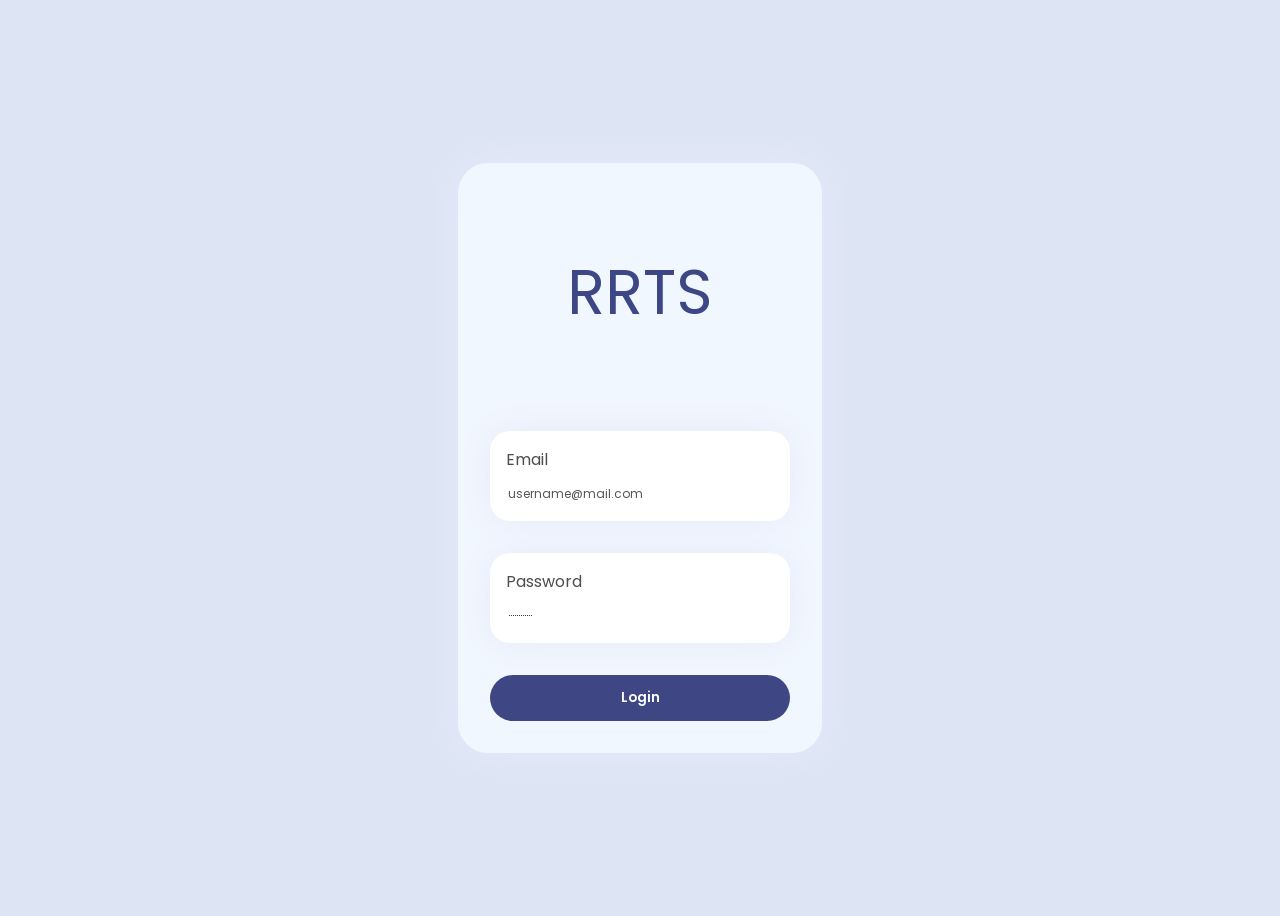
<file: src/main/resources/static/index.html>
<!DOCTYPE html>
<html lang="en">
<head>
    <meta charset="UTF-8">
    <title>RRTS - Road Repair and Tracking System</title>
    <link rel='stylesheet'
          href='https://fonts.googleapis.com/css2?family=Poppins:ital,wght@0,100;0,200;0,300;0,400;0,500;0,600;0,700;0,800;0,900;1,100;1,200;1,300;1,400;1,500;1,600;1,700;1,800;1,900&amp;display=swap'>
    <link rel="stylesheet" href="./src/style.css">
    <meta name="viewport" content="width=device-width, initial-scale=1.0">
</head>
<body>

<div class="screen-1">
    <svg class="logo" xmlns="http://www.w3.org/2000/svg" xmlns:xlink="http://www.w3.org/1999/xlink" version="1.1"
         width="300" height="300" viewbox="0 0 640 480" xml:space="preserve">
    <g transform="matrix(3.31 0 0 3.31 320.4 240.4)">
      <!-- Replace circle with text -->
      <text x="0" y="0" font-size="40" fill="rgb(61,71,133)" text-anchor="middle" dominant-baseline="middle">RRTS</text>
    </g>
  </svg>

    <div class="email">
        <label for="email">Email</label>
        <div class="sec-2">
            <ion-icon name="mail-outline"></ion-icon>
            <input type="email" id="email" name="email" placeholder="username@mail.com"/>
        </div>
    </div>

    <div class="password">
        <label for="password">Password</label>
        <div class="sec-2">
            <ion-icon name="lock-closed-outline"></ion-icon>
            <input class="pas" id="password" type="password" name="password" placeholder="············"/>
            <ion-icon class="show-hide" id="togglePassword" name="eye-outline"></ion-icon>
        </div>
    </div>

    <button class="login" id="loginButton">Login</button>

    <!-- yet to implement
    <div class="footer"><span>Signup</span><span>Forgot Password?</span></div> -->
</div>

<script>
    document.addEventListener('DOMContentLoaded', function () {
        // Toggle password visibility
        document.getElementById('togglePassword').addEventListener('click', function (e) {
            const password = document.getElementById('password');
            const type = password.getAttribute('type') === 'password' ? 'text' : 'password';
            password.setAttribute('type', type);
            this.setAttribute('name', type === 'password' ? 'eye-outline' : 'eye-off-outline');
        });

        // Email validation
        document.getElementById('email').addEventListener('blur', function (e) {
            const email = e.target.value;
            const regex = /^[a-zA-Z0-9._-]+@[a-zA-Z0-9.-]+\.[a-zA-Z]{2,6}$/;
            const loginButton = document.getElementById('loginButton');

            if (!regex.test(email)) {
                // Change .screen-1 .email border color to red
                document.querySelector('.screen-1 .email label').style.color = 'red';

            } else {
                document.querySelector('.screen-1 .email label').style.color = ''; // Reset color
                const password = document.getElementById('password').value;

            }
        });

        // Form submission
        document.getElementById('loginButton').addEventListener('click', function (e) {
            e.preventDefault();
            const email = document.getElementById('email').value;
            const password = document.getElementById('password').value;

            // Send email and password to server
            fetch('http://localhost:9090/login', {
                method: 'POST',
                headers: {
                    'Content-Type': 'application/json'
                },
                body: JSON.stringify({email, password})
            }).then(response => {
                if (response.ok) {
                    // Redirect to dashboard
                    window.location.href = 'http://localhost:9090/test.html';
                } else {
                    // Show error message
                    document.querySelector('.screen-1 .email label').style.color = 'red';
                    document.querySelector('.screen-1 .password label').style.color = 'red';

                }
            });
        });
    });
</script>

</body>
</html>
</file>
<file: src/main/resources/static/src/style.css>
* {
  font-family: "Poppins";
}

body {
  -webkit-user-select: none;
     -moz-user-select: none;
      -ms-user-select: none;
          user-select: none;
  overflow-y: hidden;
  display: flex;
  justify-content: center;
  align-items: center;
  background: #dde5f4;
  height: 100vh;
}

.screen-1 {
  background: #f1f7fe;
  padding: 2em;
  display: flex;
  flex-direction: column;
  border-radius: 30px;
  box-shadow: 0 0 2em #e6e9f9;
  gap: 2em;
}
.screen-1 .logo {
  margin-top: -3em;
}
.screen-1 .email {
  background: white;
  box-shadow: 0 0 2em #e6e9f9;
  padding: 1em;
  display: flex;
  flex-direction: column;
  gap: 0.5em;
  border-radius: 20px;
  color: #4d4d4d;
  margin-top: -3em;
}
.screen-1 .email input {
  outline: none;
  border: none;
}
.screen-1 .email input::-moz-placeholder {
  color: rgb(89, 87, 87);
  font-size: 0.9em;
}
.screen-1 .email input:-ms-input-placeholder {
  color: rgb(89, 87, 87);
  font-size: 0.9em;
}
.screen-1 .email input::placeholder {
  color: rgb(89, 87, 87);
  font-size: 0.9em;
}
.screen-1 .email ion-icon {
  color: #4d4d4d;
  margin-bottom: -0.2em;
}
.screen-1 .password {
  background: white;
  box-shadow: 0 0 2em #e6e9f9;
  padding: 1em;
  display: flex;
  flex-direction: column;
  gap: 0.5em;
  border-radius: 20px;
  color: #4d4d4d;
}
.screen-1 .password input {
  outline: none;
  border: none;
}
.screen-1 .password input::-moz-placeholder {
  color: black;
  font-size: 0.9em;
}
.screen-1 .password input:-ms-input-placeholder {
  color: black;
  font-size: 0.9em;
}
.screen-1 .password input::placeholder {
  color: black;
  font-size: 0.9em;
}
.screen-1 .password ion-icon {
  color: #4d4d4d;
  margin-bottom: -0.2em;
}
.screen-1 .password .show-hide {
  margin-right: -5em;
}
.screen-1 .login {
  padding: 1em;
  background: #3e4684;
  color: white;
  border: none;
  border-radius: 30px;
  font-weight: 600;
}
.screen-1 .footer {
  display: flex;
  font-size: 0.7em;
  color: #5e5e5e;
  gap: 14em;
  padding-bottom: 10em;
}
.screen-1 .footer span {
  cursor: pointer;
}

button {
  cursor: pointer;
}
</file>
